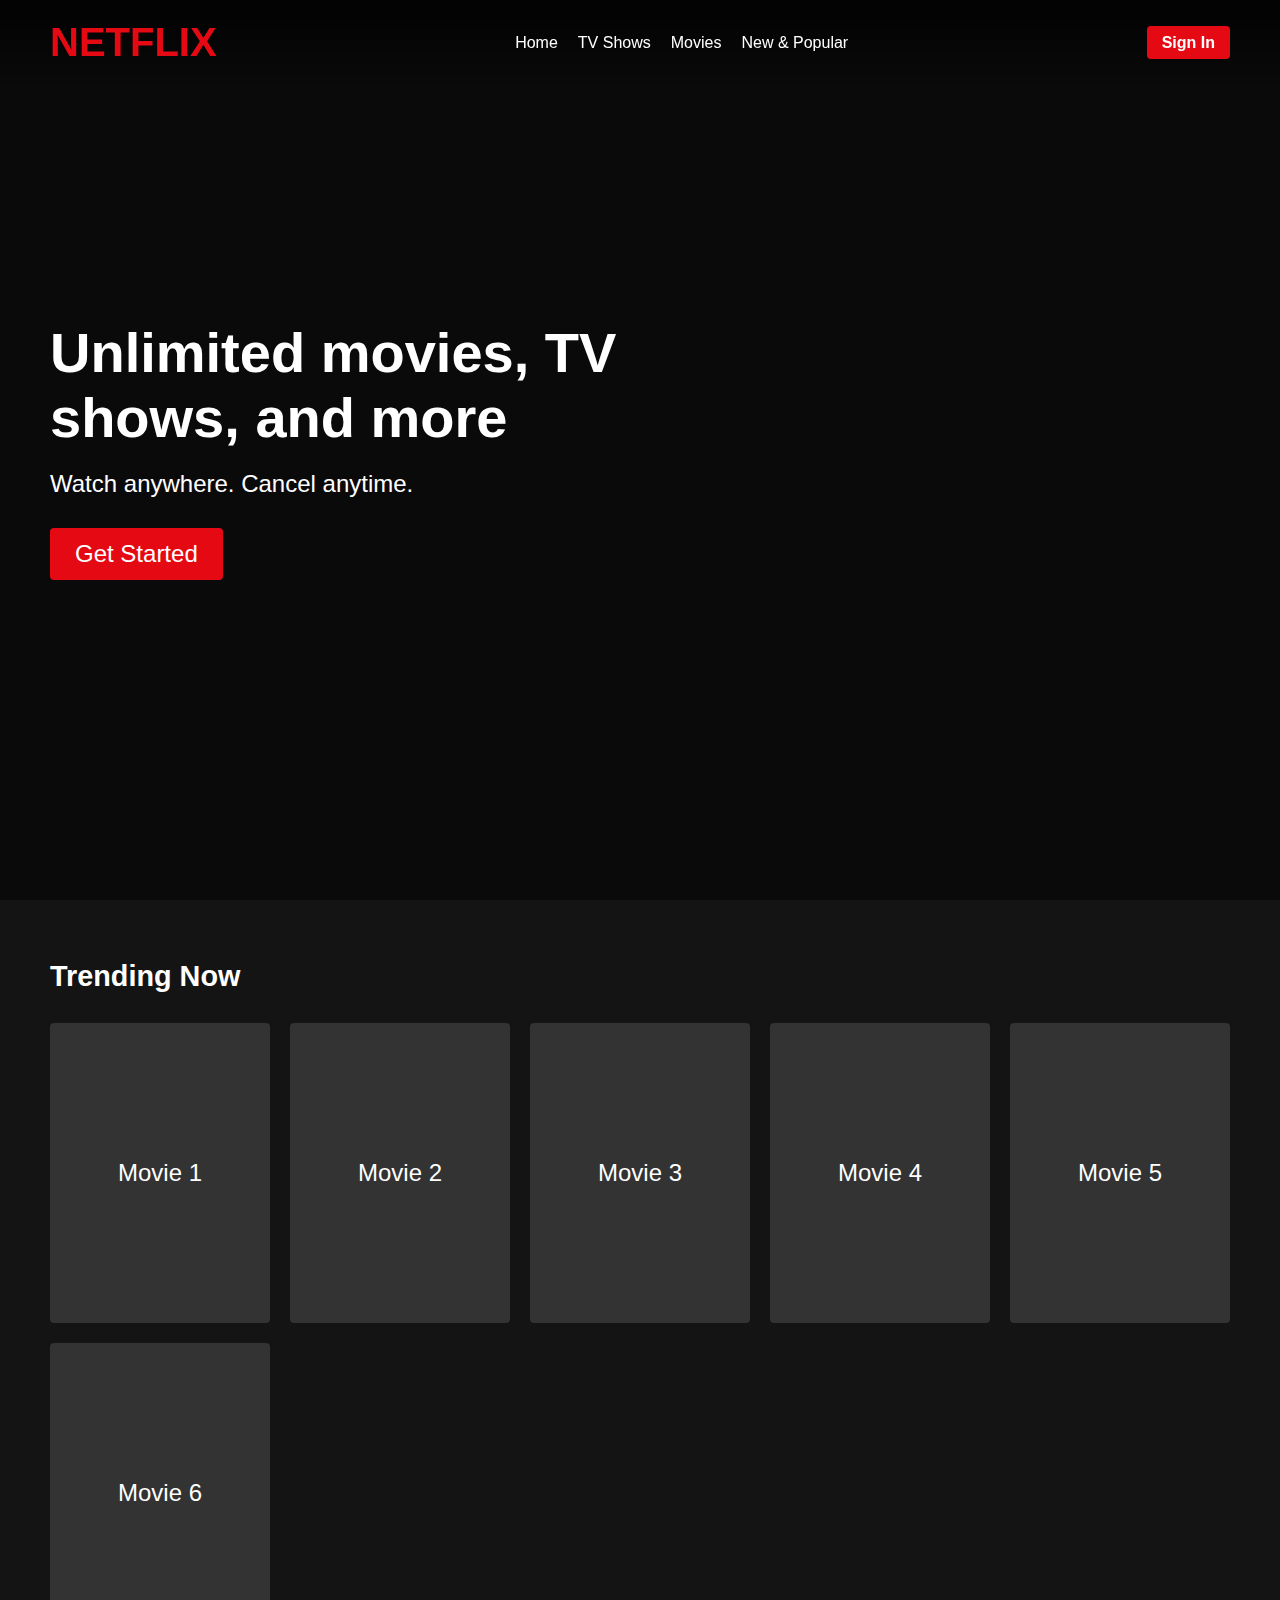
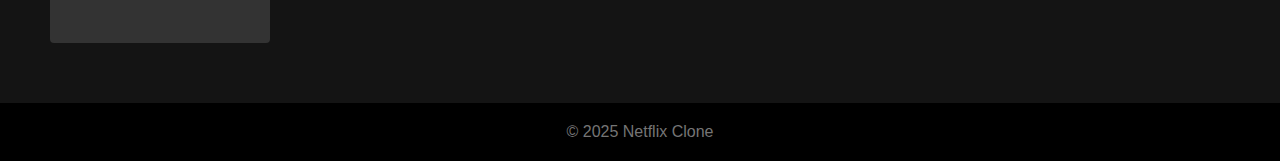
<file: index.html>
<!DOCTYPE html>
<html lang="en">
<head>
    <meta charset="UTF-8">
    <meta name="viewport" content="width=device-width, initial-scale=1.0">
    <title>Netflix Clone</title>
    <link rel="stylesheet" href="styles.css">
</head>
<body>
    <!-- Navigation Bar -->
    <header class="navbar">
        <div class="logo">
            <h1>NETFLIX</h1> <!-- Replace with an image logo if you have one -->
        </div>
        <nav>
            <ul>
                <li><a href="#">Home</a></li>
                <li><a href="#">TV Shows</a></li>
                <li><a href="#">Movies</a></li>
                <li><a href="#">New & Popular</a></li>
            </ul>
        </nav>
        <div class="user">
            <a href="signin.html" class="sign-in">Sign In</a>
        </div>
    </header>

    <!-- Hero Section -->
    <section class="hero">
        <div class="hero-content">
            <h1>Unlimited movies, TV shows, and more</h1>
            <p>Watch anywhere. Cancel anytime.</p>
            <button class="get-started">Get Started</button>
        </div>
    </section>

    <!-- Content Grid -->
    <section class="content">
        <h2>Trending Now</h2>
        <div class="grid">
            <div class="card">Movie 1</div>
            <div class="card">Movie 2</div>
            <div class="card">Movie 3</div>
            <div class="card">Movie 4</div>
            <div class="card">Movie 5</div>
            <div class="card">Movie 6</div>
        </div>
    </section>

    <!-- Footer -->
    <footer>
        <p>&copy; 2025 Netflix Clone</p>
    </footer>
</body>
</html>
</file>
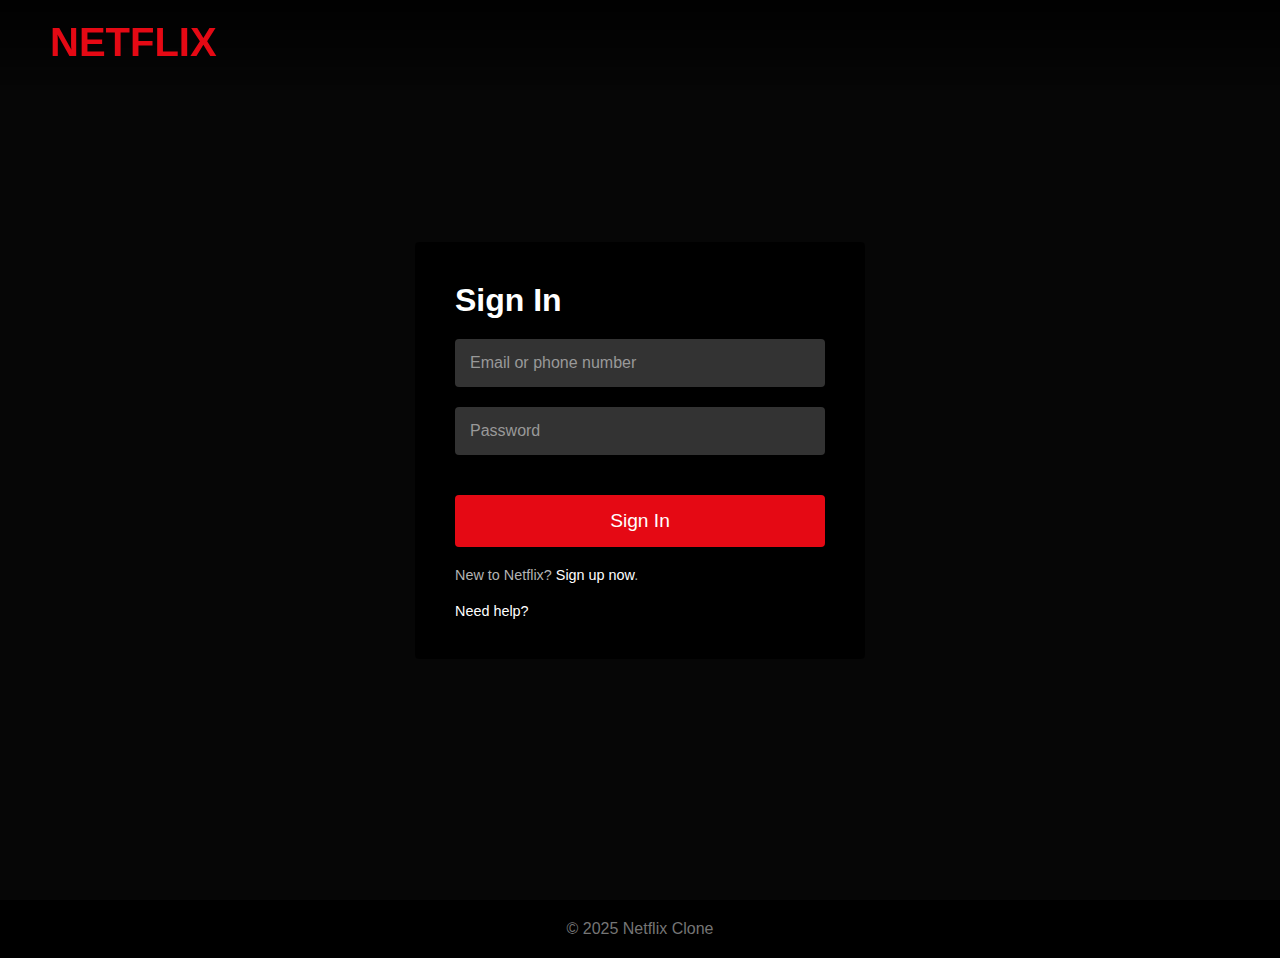
<file: signin.html>
<!DOCTYPE html>
<html lang="en">
<head>
    <meta charset="UTF-8">
    <meta name="viewport" content="width=device-width, initial-scale=1.0">
    <title>Netflix - Sign In</title>
    <link rel="stylesheet" href="styles.css">
</head>
<body>
    <!-- Navigation Bar -->
    <header class="navbar">
        <div class="logo">
            <h1>NETFLIX</h1>
        </div>
    </header>

    <!-- Sign In Form -->
    <section class="signin-container">
        <div class="signin-box">
            <h2>Sign In</h2>
            <form>
                <div class="input-group">
                    <input type="email" placeholder="Email or phone number" required>
                </div>
                <div class="input-group">
                    <input type="password" placeholder="Password" required>
                </div>
                <button type="submit" class="signin-btn">Sign In</button>
            </form>
            <p class="signup-link">New to Netflix? <a href="index.html">Sign up now</a>.</p>
            <p class="help-link"><a href="#">Need help?</a></p>
        </div>
    </section>

    <!-- Footer -->
    <footer>
        <p>© 2025 Netflix Clone</p>
    </footer>
</body>
</html>
</file>
<file: styles.css>
/* General Styles */
* {
    margin: 0;
    padding: 0;
    box-sizing: border-box;
    font-family: 'Helvetica Neue', Helvetica, Arial, sans-serif;
}

body {
    background-color: #141414;
    color: #fff;
}

/* Navigation Bar */
.navbar {
    display: flex;
    justify-content: space-between;
    align-items: center;
    padding: 20px 50px;
    background: linear-gradient(to bottom, rgba(0,0,0,0.7) 10%, rgba(0,0,0,0));
    position: fixed;
    width: 100%;
    z-index: 100;
}

.logo h1 {
    color: #e50914;
    font-size: 2.5rem;
    font-weight: bold;
}

nav ul {
    display: flex;
    list-style: none;
    gap: 20px;
}

nav a {
    color: #fff;
    text-decoration: none;
    font-size: 1rem;
}

nav a:hover {
    color: #b3b3b3;
}

.user .sign-in {
    background-color: #e50914;
    color: white;
    padding: 8px 15px;
    border-radius: 4px;
    text-decoration: none;
    font-weight: bold;
}

.user .sign-in:hover {
    background-color: #f40612;
}

/* Hero Section */
.hero {
    height: 100vh;
    background: url('https://via.placeholder.com/1920x1080') no-repeat center/cover;
    display: flex;
    align-items: center;
    position: relative;
}

.hero::before {
    content: '';
    position: absolute;
    top: 0;
    left: 0;
    width: 100%;
    height: 100%;
    background: rgba(0, 0, 0, 0.5);
}

.hero-content {
    position: relative;
    z-index: 1;
    padding: 0 50px;
    max-width: 800px;
}

.hero h1 {
    font-size: 3.5rem;
    margin-bottom: 20px;
}

.hero p {
    font-size: 1.5rem;
    margin-bottom: 30px;
}

.get-started {
    background-color: #e50914;
    color: white;
    border: none;
    padding: 12px 25px;
    font-size: 1.5rem;
    border-radius: 4px;
    cursor: pointer;
}

.get-started:hover {
    background-color: #f40612;
}

/* Content Grid */
.content {
    padding: 60px 50px;
}

.content h2 {
    margin-bottom: 30px;
    font-size: 1.8rem;
}

.grid {
    display: grid;
    grid-template-columns: repeat(auto-fill, minmax(200px, 1fr));
    gap: 20px;
}

.card {
    background-color: #333;
    height: 300px;
    border-radius: 4px;
    display: flex;
    align-items: center;
    justify-content: center;
    font-size: 1.5rem;
    transition: transform 0.3s;
}

.card:hover {
    transform: scale(1.05);
}

/* Footer */
footer {
    text-align: center;
    padding: 20px;
    background-color: #000;
    color: #757575;
}

/* Sign In Page Styles */
.signin-container {
    display: flex;
    justify-content: center;
    align-items: center;
    min-height: 100vh;
    background: url('https://via.placeholder.com/1920x1080') no-repeat center/cover;
    position: relative;
}

.signin-container::before {
    content: '';
    position: absolute;
    top: 0;
    left: 0;
    width: 100%;
    height: 100%;
    background: rgba(0, 0, 0, 0.7);
}

.signin-box {
    position: relative;
    z-index: 1;
    background: rgba(0, 0, 0, 0.85);
    padding: 40px;
    width: 100%;
    max-width: 450px;
    border-radius: 4px;
}

.signin-box h2 {
    font-size: 2rem;
    margin-bottom: 20px;
}

.input-group {
    margin-bottom: 20px;
}

.input-group input {
    width: 100%;
    padding: 15px;
    background: #333;
    border: none;
    border-radius: 4px;
    color: #fff;
    font-size: 1rem;
}

.input-group input::placeholder {
    color: #999;
}

.signin-btn {
    width: 100%;
    background-color: #e50914;
    color: #fff;
    padding: 15px;
    border: none;
    border-radius: 4px;
    font-size: 1.2rem;
    cursor: pointer;
    margin-top: 20px;
}

.signin-btn:hover {
    background-color: #f40612;
}

.signup-link, .help-link {
    margin-top: 20px;
    font-size: 0.9rem;
    color: #b3b3b3;
}

.signup-link a, .help-link a {
    color: #fff;
    text-decoration: none;
}

.signup-link a:hover, .help-link a:hover {
    text-decoration: underline;
}

/* Responsive Design */
@media (max-width: 768px) {
    .navbar {
        padding: 15px 20px;
    }
    
    .logo h1 {
        font-size: 1.8rem;
    }
    
    nav ul {
        gap: 10px;
    }
    
    .hero-content {
        padding: 0 20px;
    }
    
    .hero h1 {
        font-size: 2.5rem;
    }
    
    .hero p {
        font-size: 1.2rem;
    }
    
    .content {
        padding: 40px 20px;
    }
    
    .grid {
        grid-template-columns: repeat(auto-fill, minmax(150px, 1fr));
    }
    
    .card {
        height: 200px;
    }
    
    .signin-box {
        padding: 20px;
        max-width: 90%;
    }
    
    .signin-box h2 {
        font-size: 1.5rem;
    }
    
    .signin-btn {
        font-size: 1rem;
        padding: 12px;
    }
}
</file>
